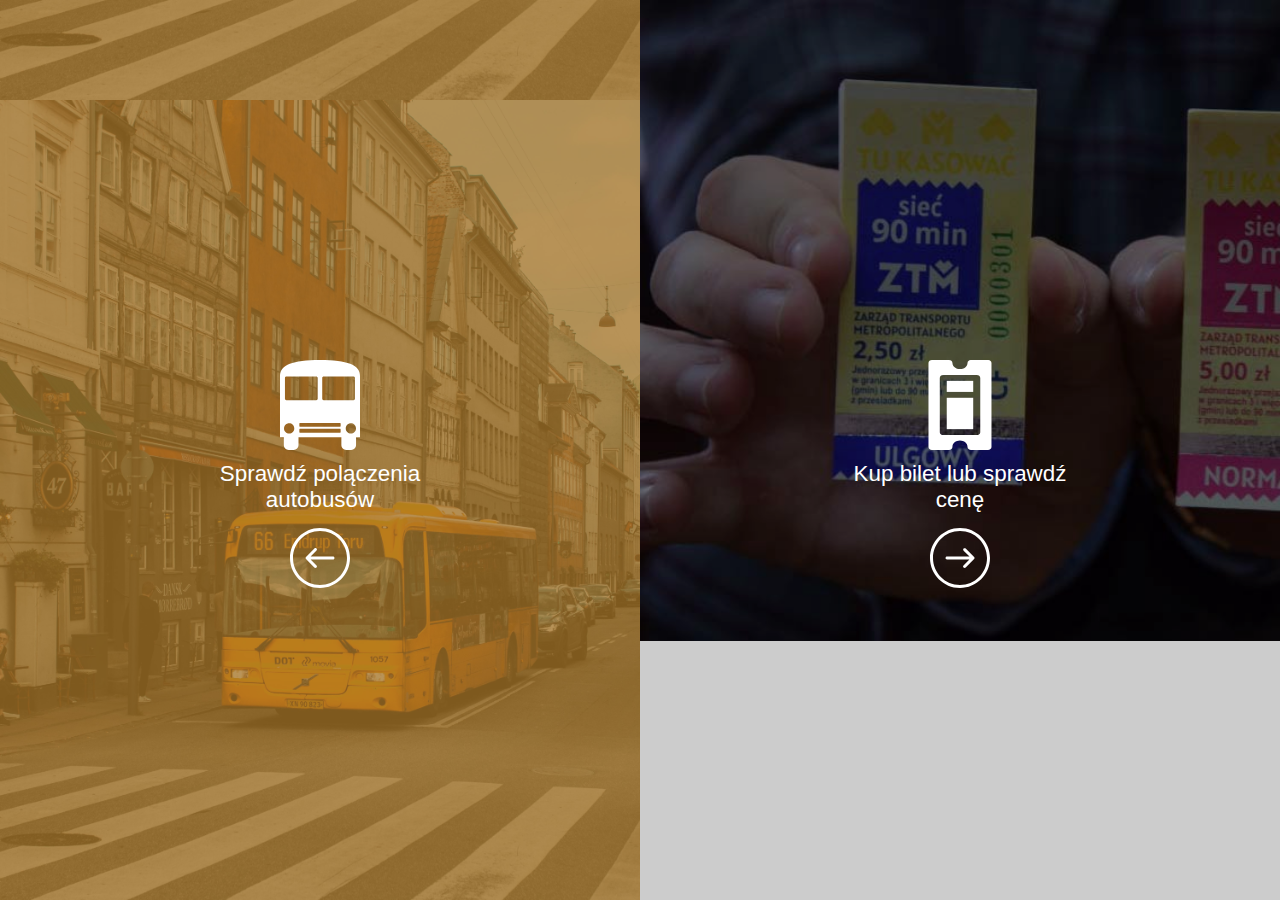
<file: index.html>
<!DOCTYPE html>
<html lang="en">

<head>
    <meta charset="UTF-8">
    <meta name="viewport" content="width=<device-width>, initial-scale=1.0">
    <meta http-equiv="X-UA-Compatible" content="ie=edge">
    <link rel="stylesheet" href="style.css">
    <title>Document</title>

</head>

<body>
    <div class="box1">
        <div class="overlay1">
            <img src="bus.svg" alt="blad" height="90px" class="svg">
            <p>Sprawdź polączenia autobusów</p>
            <a href="sprawdz-polaczenia.html">
            <img src="lewo.svg" alt="blad" height="60px" class="svg"></a>
        </div>
    </div>
    <div class="box2">
        <div class="overlay2">
        <img src="bilet.svg" alt="blad" height="90px" class="svg">
            <p>Kup bilet lub sprawdź cenę</p>
        <a href="sprawdz-cene.html">
        <img src="prawo.svg" alt="blad" height="60px" class="svg"></a>
        </div>
    </div>
</body>

</html>
</file>
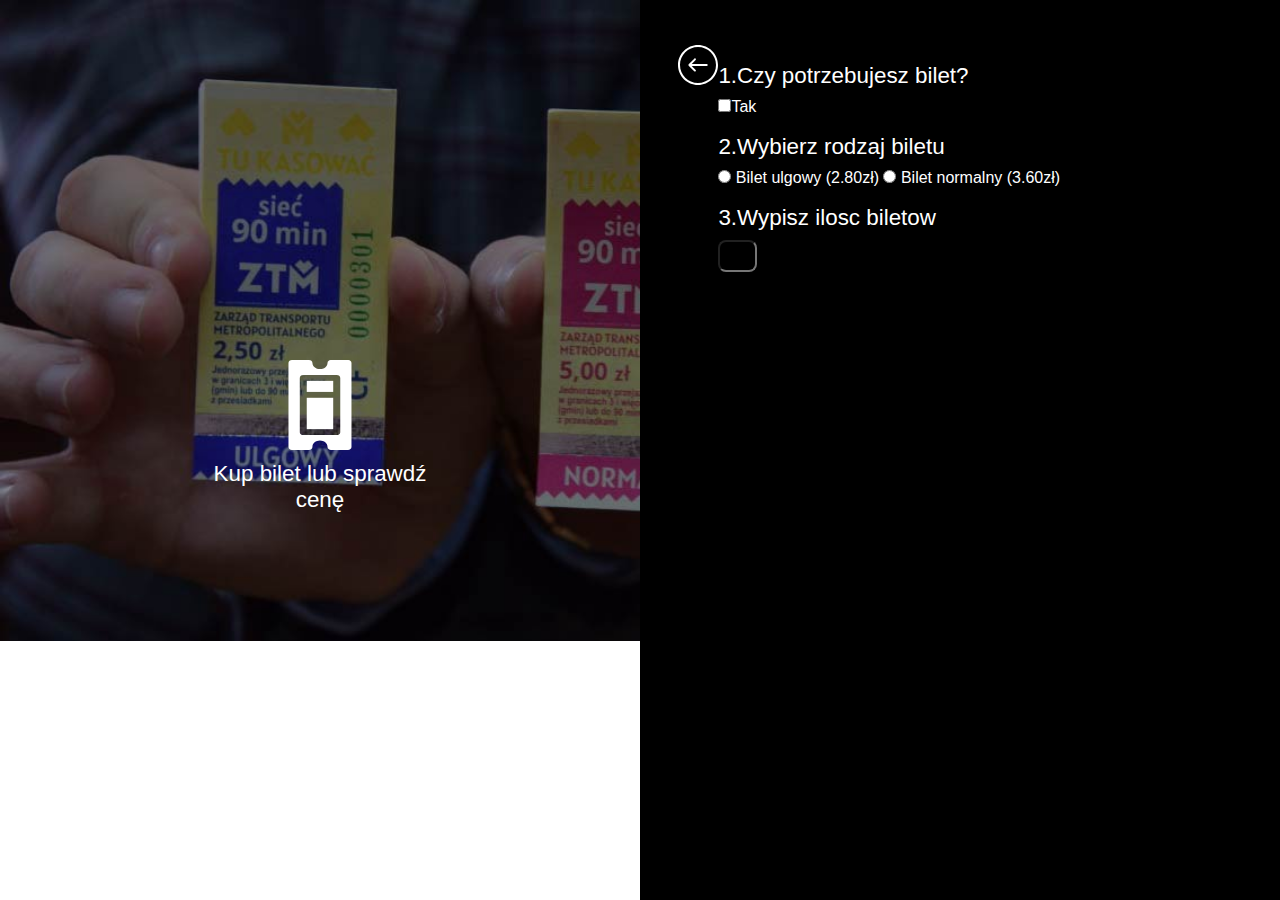
<file: sprawdz-cene.html>
<!DOCTYPE html>
<html lang="en">

<head>
    <meta charset="UTF-8">
    <meta name="viewport" content="width=<device-width>, initial-scale=1.0">
    <meta http-equiv="X-UA-Compatible" content="ie=edge">
    <link rel="stylesheet" href="style.css">
    <title>sprawdź cene</title>
</head>

<body>
    <div class="box5">
        <img src="bilet.svg" alt="blad" height="90px" class="svg">
            <p>Kup bilet lub sprawdź cenę</p>
    </div>
    <div class="box6">
        <a href="index.html">
        <img src="lewo.svg" alt="blad" height="40px" class="svg" style="float: left;"></a>
        <fieldset>
            <fieldset>
                <legend>1.Czy potrzebujesz bilet?</legend>
                <input type="checkbox" id="zakupbilety" name="zakupbiletu" onchange="funkcja3()"><label for="scales">Tak</label>
            </fieldset>
            <fieldset>
                <legend>2.Wybierz rodzaj biletu </legend>
                <input type="radio" id="ulgowy" name="bilet" value="2.80">
                <label for="ulg">Bilet ulgowy (2.80zł)</label>
                <input type="radio" id="normalny" name="bilet" value="3.60">
                <label for="ulg">Bilet normalny (3.60zł)</label>
            <fieldset>
            <fieldset>
                <legend>3.Wypisz ilosc biletow</legend>
                <input type="number" id="ilosc" name="ilosc" min="1" max="15">
            </fieldset>
            </fieldset>
        </fieldset>
    </div>
</body>
</html>
</file>
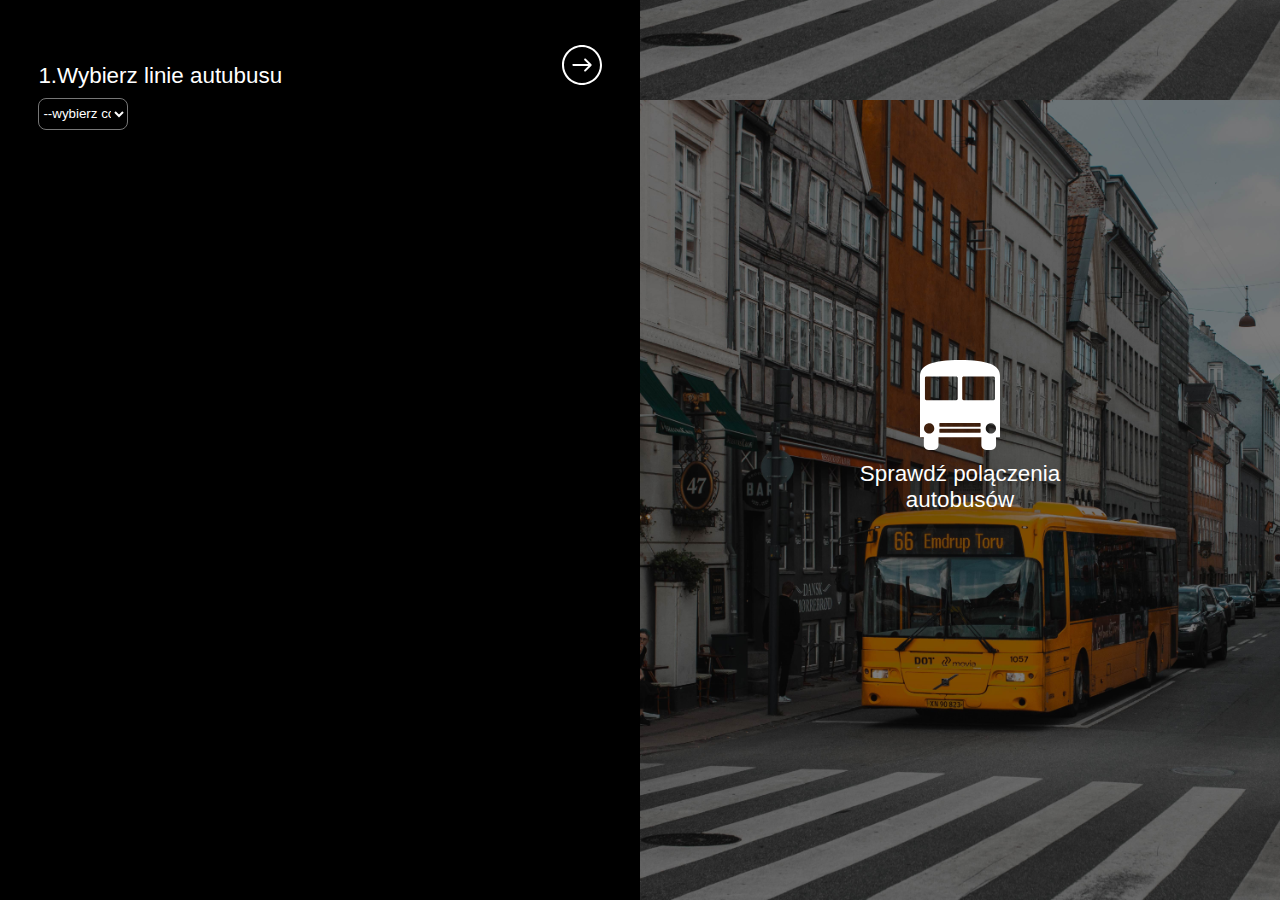
<file: sprawdz-polaczenia.html>
<!DOCTYPE html>
<html lang="en">

<head>
    <meta charset="UTF-8">
    <meta name="viewport" content="width=<device-width>, initial-scale=1.0">
    <meta http-equiv="X-UA-Compatible" content="ie=edge">
    <link rel="stylesheet" href="style.css">
    <title>Sprawdź połączenia</title>
</head>
<body>    
    <div class="box3">
        <a href="index.html">
        <img src="prawo.svg" alt="blad" height="40px" class="svg" style="float: right;"></a>
        <fieldset id="ukryte1">
            <legend>1.Wybierz linie autubusu</legend>
            <select name="linia_autubusu" id="linia" onchange="funkcja1()">
                <option value="197">197</option>
                <option value="32">32</option>
                <option value="259">259</option>
                <option selected>--wybierz cos--</option>
        </select>
        </fieldset>
        <fieldset id="ukryte2">
            <legend>2.Wybierz przystanek poczatkowy i koncowy</legend>
            <div id="linia_197" class="linia_197">
                <div id="el1">
                <p>Wybierz przystanek poczatkowy</p>
                <select name="przystanek_poczatkowy" id="przystanek_poczatkowy">
                    <option selected>Sośnica Osiedle Żeromskiego</option>
                    <option>Sośnica Wiślana</option>
                    <option>Sośnica Jedności</option>
                    <option>Sośnica Michała</option>
                    <option>Sośnica Apteka</option>
                    <option>Sośnica Plac Mariacki</option>
                    <option>Sośnica Drzymały</option>
                    <option>Sośnica Odrowążów</option>
                    <option>Gliwice Królewskiej Tamy</option>
                    <option>Gliwice Sportowa</option>
                    <option>Gliwice Błog. Czesława</option>
                    <option>Gliwice Zabrska</option>
                    <option>Gliwice Jagiellońska</option>
                    <option>Gliwice Plac Piastów</option>
                </select></br></br>
                </div>
                <div id="el2">
                <p>Wybierz przystanek koncowy</p>
                <select name="przystanek_koncowy" id="przystanek_koncowy">
                    <option>Sośnica Osiedle Żeromskiego</option>
                    <option>Sośnica Wiślana</option>
                    <option>Sośnica Jedności</option>
                    <option>Sośnica Michała</option>
                    <option>Sośnica Apteka</option>
                    <option>Sośnica Plac Mariacki</option>
                    <option>Sośnica Drzymały</option>
                    <option>Sośnica Odrowążów</option>
                    <option>Gliwice Królewskiej Tamy</option>
                    <option>Gliwice Sportowa</option>
                    <option>Gliwice Błog. Czesława</option>
                    <option>Gliwice Zabrska</option>
                    <option>Gliwice Jagiellońska</option>
                    <option selected>Gliwice Plac Piastów</option>
                </select></br></br>
            </div>
            </div>
            <div id="linia_32" class="linia_32">
                <div id="el1">
                <p>Wybierz przystanek poczatkowy</p>
                <select name="przystanek_poczatkowy" id="przystanek_poczatkowy">
                    <option selected>Zabrze Goethego</option>
                    <option>Zabrze Komenda Policji</option>
                    <option>Zabrze Politechnika Śląska</option>
                    <option>Zabrze Kościół Św. Józefa</option>
                    <option>Zabrze Stadion</option>
                    <option>Zabrze Osiedle Wyzwolenia</option>
                    <option>Zabrze Stadion</option>
                    <option>Sośnica Zespół Szkół</option>
                    <option>Sośnica Most</option>
                    <option>Ligota Zabrska Giełda</option>
                    <option>Zabrze Zabrska Błonie</option>
                    <option>Ligota Zabrska Kopalnia</option>
                    <option>Gliwice Górna</option>
                    <option>Gliwice Jacka</option>
                    <option>Gliwice Kopalniana</option>
                    <option>Gliwice Komag</option>
                    <option>Gliwice Wrocławska</option>
                    <option>Gliwice Plac Piastów</option>
                </select></br></br>
            </div>
                <div id="el2">
                <p>Wybierz przystanek koncowy</p>
                <select name="przystanek_koncowy" id="przystanek_koncowy">
                    <option selected>Zabrze Goethego</option>
                    <option>Zabrze Komenda Policji</option>
                    <option>Zabrze Politechnika Śląska</option>
                    <option>Zabrze Kościół Św. Józefa</option>
                    <option>Zabrze Stadion</option>
                    <option>Zabrze Osiedle Wyzwolenia</option>
                    <option>Zabrze Stadion</option>
                    <option>Sośnica Zespół Szkół</option>
                    <option>Sośnica Most</option>
                    <option>Ligota Zabrska Giełda</option>
                    <option>Zabrze Zabrska Błonie</option>
                    <option>Ligota Zabrska Kopalnia</option>
                    <option>Gliwice Górna</option>
                    <option>Gliwice Jacka</option>
                    <option>Gliwice Kopalniana</option>
                    <option>Gliwice Komag</option>
                    <option>Gliwice Wrocławska</option>
                    <option selected>Gliwice Plac Piastów</option>
                </select></br></br>
            </div>
            </div>

            <div id="linia_259" class="linia_259">
                <div id="el1">
                <p>Wybierz przystanek poczatkowy</p>
                <select name="przystanek_poczatkowy" id="przystanek_poczatkowy">
                    <option selected>Sosnica Osiedle Zeromskiego</option>
                    <option>Sosnica Wislana</option>
                    <option>Sosnica Jedności</option>
                    <option>Sosnica Michała</option>
                    <option>Sosnica Apteka</option>
                    <option>Sosnica Kosciol</option>
                    <option>Sosnica Odrowazow</option>
                    <option>Sosnica Drzymały</option>
                    <option>Sosnica Bema</option>
                    <option>Sosnica Cmentarz</option>
                    <option>Gliwice Zajezdnia</option>
                    <option>Gliwice Towarowa</option>
                    <option>Gliwice Zameczek Lesny</option>
                    <option>Gliwice Akacjowa</option>
                    <option>Gliwice Lindego</option>
                    <option>Gliwice Dabrowskiego</option>
                    <option>Gliwice Opolska</option>
                    <option>Gliwice Dworcowa</option>
                </select></br></br>
                </div>
                <div id="el2">    
                <p>Wybierz przystanek koncowy</p>
                <select name="przystanek_koncowy" id="przystanek_koncowy">
                    <option>Sosnica Osiedle Zeromskiego</option>
                    <option>Sosnica Wislana</option>
                    <option>Sosnica Jedności</option>
                    <option>Sosnica Michała</option>
                    <option>Sosnica Apteka</option>
                    <option>Sosnica Kosciol</option>
                    <option>Sosnica Odrowazow</option>
                    <option>Sosnica Drzymały</option>
                    <option>Sosnica Bema</option>
                    <option>Sosnica Cmentarz</option>
                    <option>Gliwice Zajezdnia</option>
                    <option>Gliwice Towarowa</option>
                    <option>Gliwice Zameczek Lesny</option>
                    <option>Gliwice Akacjowa</option>
                    <option>Gliwice Lindego</option>
                    <option>Gliwice Dabrowskiego</option>
                    <option>Gliwice Opolska</option>
                    <option selected>Gliwice Plac Piastów</option>
                </select></br></br>
                </div>
            </div>
        </fieldset>
        <fieldset id="ukryte3">
            <legend>3.Wybierz date i godzine</legend>
            <div id="data-godzina">
            <div id="el1">
            <p>Wybierz date</p>
            <input type="date" name="data" id="OdKiedy"></br>
            </div>
            <div id="el2">
            <p>Wpisz godzine</p>
            <input type="number" name="godzina" id="godzina" min="0" max="23"> : 
            <input type="number" name="godzina" id="minuta" min="0" max="59">
            </div>
            </div>
            <p id="wynik2"></p>

        </fieldset>
        <button id="przycisk" onclick="funkcja2()"> SZUKAJ AUTOBUSU </button>
        <main>
        <article>
            <p class="el1">ODJAZD ZA:</p>
            <p class="el2">GODZINA PRZYJAZDU:</br>
                <span class="cos">15:26</span></p>
            <p class="el3"><span id="oblicz">32</span>min</p>
            <p class="el4">GODZINA DOTARCIA:</br>
                <span class="cos">15:26</span></p>
        </article>
        <article>
            <p class="el1">ODJAZD ZA:</p>
            <p class="el2">GODZINA PRZYJAZDU:</br>
                <span class="cos">15:26</span></p>
            <p class="el3"><span id="oblicz">62</span>min</p>
            <p class="el4">GODZINA DOTARCIA:</br>
                <span class="cos">15:26</span></p>
        </article>
        <article>
            <p class="el1">ODJAZD ZA:</p>
            <p class="el2">GODZINA PRZYJAZDU:</br>
                <span class="cos">15:26</span></p>
            <p class="el3"><span id="oblicz">92</span>min</p>
            <p class="el4">GODZINA DOTARCIA:</br>
                <span class="cos">15:26</span></p>
        </article>
        </main>
        </div>
<div class="box4">
    <img src="bus.svg" alt="blad" height="90px" class="svg">
            <p>Sprawdź polączenia autobusów</p>
</div>

<script>
const wybrana_linia = document.querySelectorAll("#linia option");
console.log(wybrana_linia);
const wynik = document.querySelector(".wypisz_linie");
console.log(wynik);
const fieldset = document.querySelector("#ukryte2");
const fieldset2 = document.querySelector("#ukryte3");

const wynik2 = document.querySelector("#wynik2");
const przycisk=document.querySelector("#przycisk");


const linia_197 = document.querySelector("#linia_197");
const linia_32 = document.querySelector("#linia_32");
const linia_259 = document.querySelector("#linia_259");

function funkcja1() {
    for (i = 0; i < wybrana_linia.length; i++) {
        if (wybrana_linia[0].selected) {
            linia_197.style.display = "grid";
            linia_32.style.display = "none";
            linia_259.style.display = "none";
            fieldset.style.display = "block";
            fieldset2.style.display = "block";
            przycisk.style.display = "block";
        }

        if (wybrana_linia[1].selected) {
            linia_197.style.display = "none";
            linia_32.style.display = "grid";
            linia_259.style.display = "none";
            fieldset.style.display = "block";
            fieldset2.style.display = "block";
            przycisk.style.display = "block";
        }

        if (wybrana_linia[2].selected) {
            linia_197.style.display = "none";
            linia_32.style.display = "none";
            linia_259.style.display = "grid";
            fieldset.style.display = "block";
            fieldset2.style.display = "block";
            przycisk.style.display = "block";
        }

        if (wybrana_linia[3].selected) {
            linia_197.style.display = "none";
            linia_32.style.display = "none";
            linia_259.style.display = "none";
            fieldset.style.display = "none";
            fieldset2.style.display = "none";
            przycisk.style.display = "none";
        }
        /*
        if (wybrana_linia[i].selected) {
            wynik.innerHTML = wybrana_linia[i].value;
        }
        */
    }
}
const najblizszepolaczenia = document.querySelector("main");

    function funkcja2() {
        najblizszepolaczenia.style.display = "block";
        const data1 = document.querySelector("#OdKiedy").valueAsDate;
        console.log(data1.getTime());

        const data2 = new Date();
        console.log(data2.getTime());

        let rozw = data1.getTime() - data2.getTime();
        console.log(rozw);

        if (rozw < 0) {
            wynik2.innerHTML = "*Podata data jest bledna.*";
            najblizszepolaczenia.style.display = "none";
        } else {
            najblizszepolaczenia.style.display = "block";
            wynik2.innerHTML = "";
        }

    }

    const zakupbiletu = document.querySelector("#zakupbilety");
    console.log(zakupbiletu)
    const ukryte2 = document.querySelector("#ukryte2");
    console.log(ukryte2);


    function funkcja3() {
        if (zakupbiletu.checked) {
            ukryte2.style.display = "block";
        } else {
            ukryte2.style.display = "none";
        }
    }


    const bilet1 = document.querySelector("#ulgowy").value;
    console.log(bilet1);
    const bilet2 = document.querySelector("#normalny").value;
    console.log(bilet2);
    const ilosc = document.querySelector("#ilosc");
    console.log(ilosc);
    const finalnacena = document.querySelector("p #cenabiletow");

    function funkcja4() {
        if (bilet1.checked) {
            finalnacena.innerHTML = bilet1 * ilosc;
        } else if (bilet2.checked) {
            finalnacena.innerHTML = bilet2 * ilosc;
        } else {
            finalnacena.innerHTML = "wybierz cos";
        }
    }

</script>
</body>
</html>
</file>
<file: style.css>
* {
  margin: 0;
  padding: 0;
  box-sizing: border-box;
  font-family: Arial, Helvetica, sans-serif;
  color: #ffffff;
}

body {
  display: flex;
  justify-content: flex-start;
}

.overlay1 {
  background-color: rgba(0, 0, 0, 0.3);
  position: absolute;
  top: 0;
  left: 0;
  height: 100vh;
  width: 50%;
  padding-top: 40vh;
}

.overlay1:hover {
  background-color: rgba(245, 171, 53, 0.5);
  transition: 0.7s;
}

.overlay2 {
  background-color: rgba(0, 0, 0, 0.2);
  position: absolute;
  top: 0;
  left: 50vw;
  height: 100vh;
  width: 50%;
  padding-top: 40vh;
}

.overlay2:hover {
  background-color: rgba(245, 171, 53, 0.5);
  transition: 0.7s;
}

.box1 {
  background-image: url('zdj1.jpg');
  background-size: 100%;
  width: 50%;
  height: 100vh;
  background-position: bottom;
  text-align: center;
  font-size: 1.75vw;
}

.box1 p {
  margin: auto;
  width: 20vw;
  padding-top: 5px;
  padding-bottom: 15px;
}

.box2 {
  background-image: url('zdj2.jpg');
  background-repeat: no-repeat;
  background-size: 150%;
  width: 50%;
  height: 100vh;
  text-align: center;
  font-size: 1.75vw;
}

.box2 p {
  margin: auto;
  width: 20vw;
  padding-top: 5px;
  padding-bottom: 15px;
}

.svg {
  filter: invert(91%) sepia(98%) saturate(7%) hue-rotate(24deg) brightness(109%)
    contrast(101%);
}

.box3,
.box6 {
  background-color: black;
  width: 50%;
  height: 100vh;
  color: white;
  padding-left: 3vw;
  padding-right: 3vw;
  padding-top: 5vh;
}

.box4 {
  background-image: url('zdj1.jpg');
  background-size: 100%;
  width: 50%;
  height: 100vh;
  background-position: bottom;
  text-align: center;
  font-size: 1.75vw;
  padding-top: 40vh;
}

.box4 p {
  margin: auto;
  width: 20vw;
  padding-top: 5px;
  padding-bottom: 15px;
}

input[type='number'] {
  -moz-appearance: textfield;
  background-color: black;
  border-radius: 8px;
  width: 3vw;
  height: 3.5vh;
  text-align: center;
}

input[type='date'] {
  background-color: black;
  border-radius: 8px;
  width: 7vw;
  height: 3.5vh;
  text-align: center;
}

#linia {
  width: 7vw;
  height: 3.5vh;
  text-align: center;
  background-color: black;
  border-radius: 8px;
}

#przystanek_poczatkowy,
#przystanek_koncowy {
  width: 15vw;
  height: 3.5vh;
  text-align: center;
  background-color: black;
  border-radius: 8px;
}

fieldset {
  border: 0px;
  margin: auto;
}

fieldset p {
  padding-bottom: 1vh;
}

legend {
  font-size: 1.75vw;
  box-align: center;
  padding-top: 2vh;
  padding-bottom: 1vh;
}

fieldset p {
  font-size: 1.1vw;
}
#ukryte1 {
  margin: auto;
}

#ukryte2 {
  display: none;
}

#ukryte3 {
  display: none;
}

#linia_197,
#linia_259,
#linia_32,
#data-godzina {
  display: grid;
  grid-template-rows: auto;
  grid-template-columns: auto auto;
  grid-template-areas: '#el1 #el2';
}
/*
#najbpol{

}
*/
#najb {
  width: 50%;
  height: 5vh;
}

button {
  display: none;
  margin-top: 5vh;
  width: 15vw;
  height: 5vh;
  background-color: white;
  border-radius: 10px;
  color: black;
  letter-spacing: 3px;
  cursor: pointer;
}

button:hover {
  background-color: black;
  color: white;
  transition: 0.5s;
}

#wynik2 {
  color: red;
}

main {
  display: flex;
  flex-direction: column;
}

article {
  width: 100%;
  height: 13vh;
  border-radius: 30px;
  margin-top: 1vh;
  padding: 1vw 1vw 1vw 1vw;
  border: 1px solid #707070;
  display: grid;
  grid-template-columns: 50% 50%;
  grid-template-rows: auto auto;
  grid-template-areas: 'el1 el2' ' el3 el4';
}

.box5 {
  background-image: url('zdj2.jpg');
  background-repeat: no-repeat;
  background-size: 150%;
  width: 50%;
  height: 100vh;
  text-align: center;
  font-size: 1.75vw;
  padding-top: 40vh;
}

.box5 p {
  margin: auto;
  width: 20vw;
  padding-top: 5px;
  padding-bottom: 15px;
}

article p {
  font-size: 0.8vw;
}

article span {
  font-size: 1.5vw;
}

#wybrana_linia {
  background-color: white;
  text-align: center;
  width: 3vw;
  height: 3vh;
  border-radius: 20px;
  color: black;
  font-size: 1.2vw;
}

main {
  display: none;
}

article .cos {
  font-size: 1.1vw;
}
</file>
